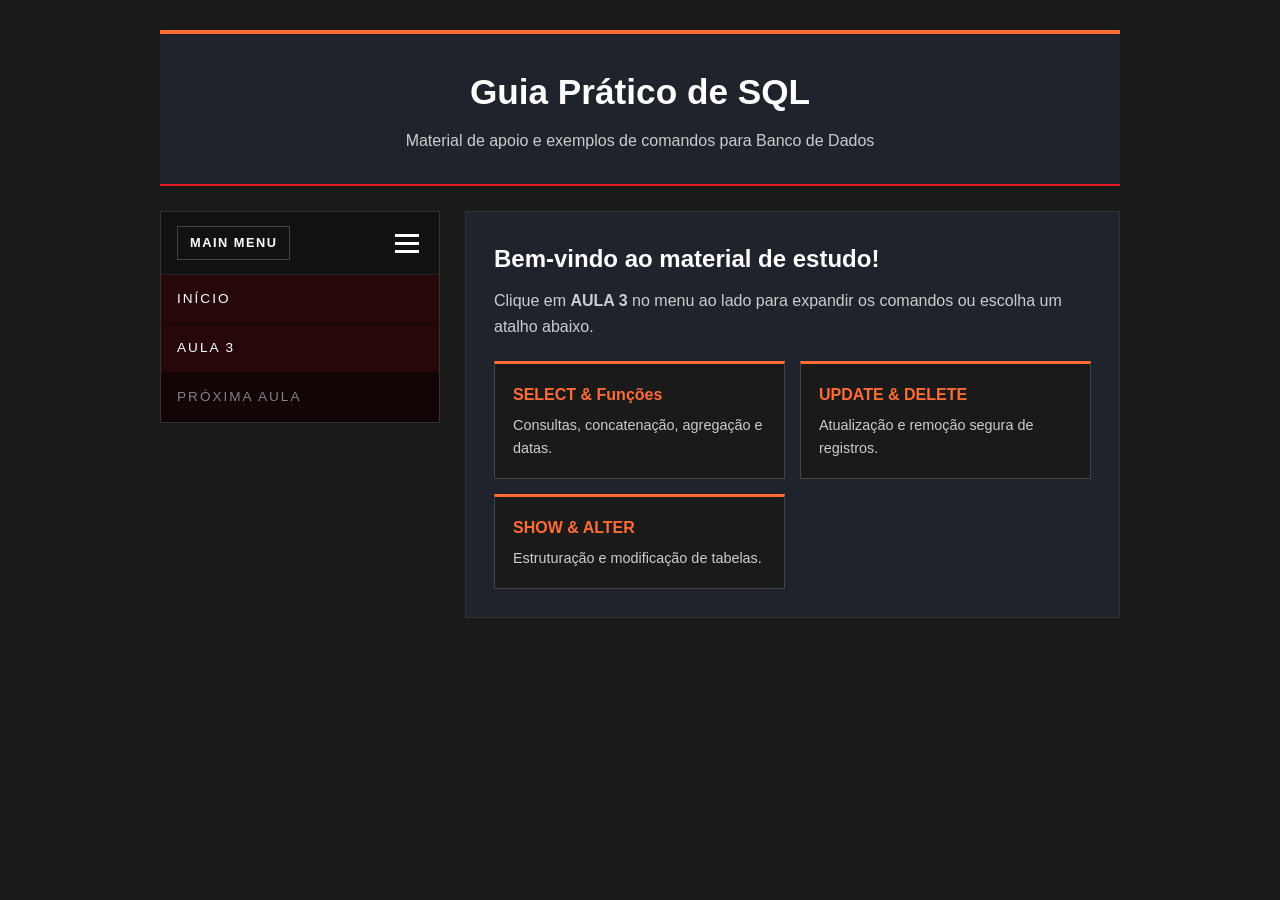
<file: index.html>
<!DOCTYPE html>
<html lang="pt-br">
<head>
    <meta charset="UTF-8">
    <meta name="viewport" content="width=device-width, initial-scale=1.0">
    <title>Portal SQL - Banco de Dados</title>
    <link rel="stylesheet" href="style.css">
    <link rel="manifest" href="manifest.json">
</head>
<body>
    <div id="site">
        <header id="topo">
            <h1>Guia Prático de SQL</h1>
            <p>Material de apoio e exemplos de comandos para Banco de Dados</p>
        </header>

        <main class="conteudo-home">
            <aside id="colunesq">
                <!-- Cabeçalho estilo "MAIN MENU" da imagem -->
                <div class="menu-header">
                    <span class="menu-badge">MAIN MENU</span>
                    <button id="btn-menu-principal" class="btn-hamburguer" aria-label="Abrir ou fechar menu">
                        <span></span>
                        <span></span>
                        <span></span>
                    </button>
                </div>

                <!-- Lista de navegação -->
                <ul id="menuver" class="menu-lista">
                    <li>
                        <a href="index.html" class="menu-item-principal">INÍCIO</a>
                    </li>
                    <li class="item-dropdown">
                        <a href="#" id="btn-aula3" class="menu-item-principal toggle-submenu">
                            <span>AULA 3</span>
                        </a>
                        <ul id="submenu-aula3" class="submenu">
                            <li><a href="select.html#select">→ SELECT</a></li>
                            <li><a href="select.html#delete">→ DELETE</a></li>
                            <li><a href="select.html#update">→ UPDATE</a></li>
                            <li><a href="select.html#show">→ SHOW</a></li>
                            <li><a href="select.html#alter">→ ALTER</a></li>
                        </ul>
                    </li>
                    <li>
                        <a href="#" class="menu-item-principal desabilitado">PRÓXIMA AULA</a>
                    </li>
                </ul>
            </aside>

            <section class="boas-vindas">
                <h2>Bem-vindo ao material de estudo!</h2>
                <p>Clique em <strong>AULA 3</strong> no menu ao lado para expandir os comandos ou escolha um atalho abaixo.</p>
                
                <div class="cards-atalho">
                    <a href="select.html#select" class="card">
                        <h4>SELECT & Funções</h4>
                        <p>Consultas, concatenação, agregação e datas.</p>
                    </a>
                    <a href="select.html#update" class="card">
                        <h4>UPDATE & DELETE</h4>
                        <p>Atualização e remoção segura de registros.</p>
                    </a>
                    <a href="select.html#alter" class="card">
                        <h4>SHOW & ALTER</h4>
                        <p>Estruturação e modificação de tabelas.</p>
                    </a>
                </div>
            </section>
        </main>
    </div>

    <script src="script.js"></script>
</body>
</html>
</file>
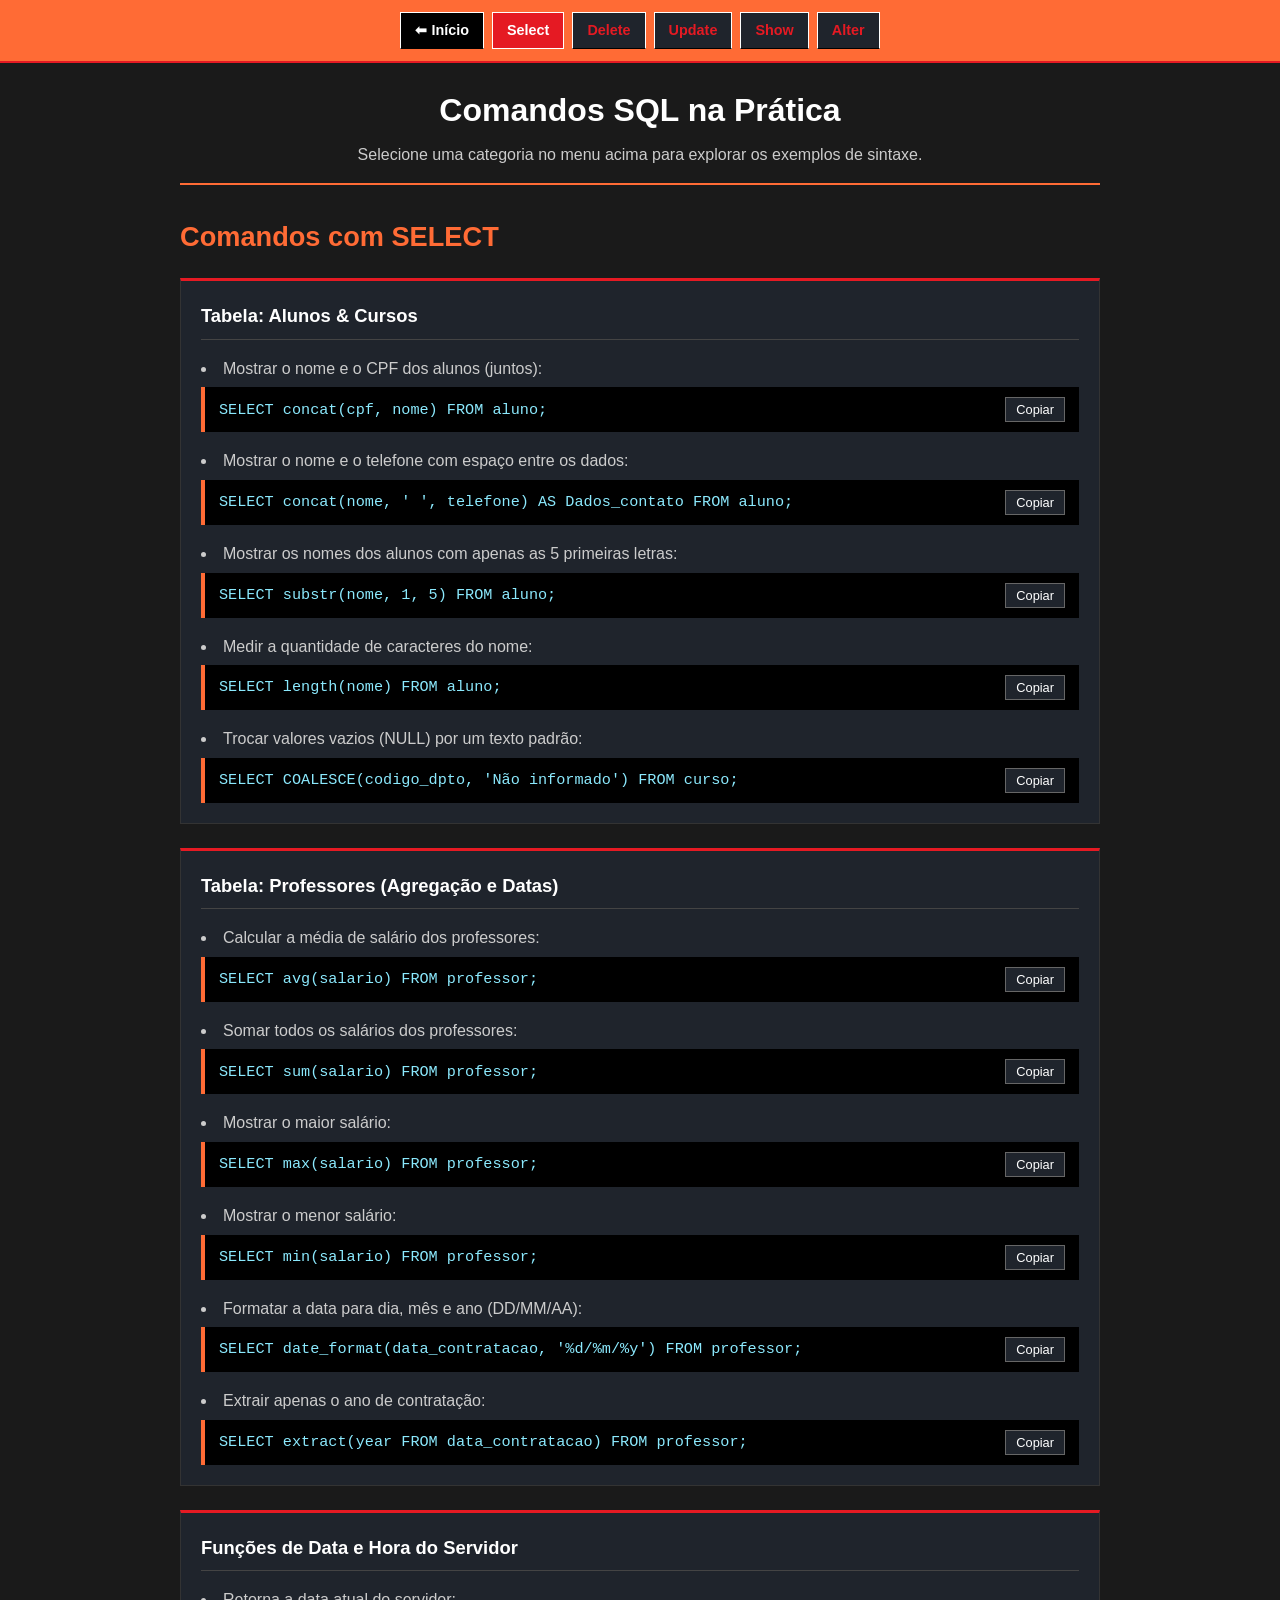
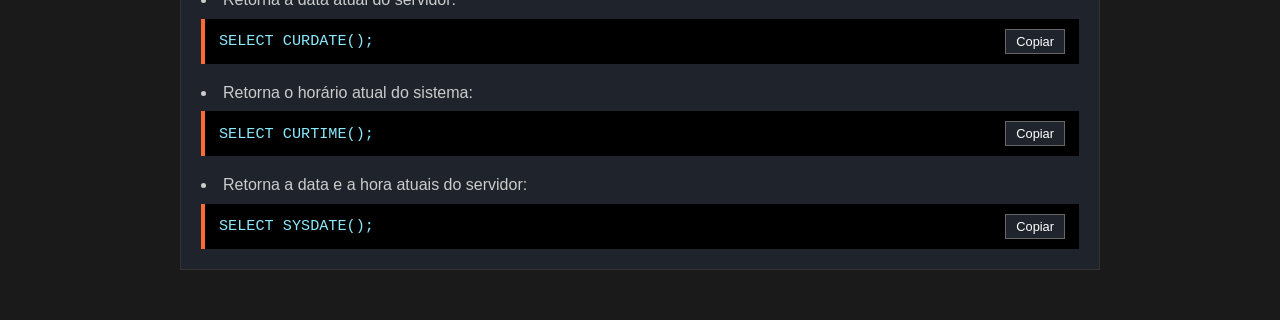
<file: select.html>
<!DOCTYPE html>
<html lang="pt-br">
<head>
    <meta charset="UTF-8">
    <meta name="viewport" content="width=device-width, initial-scale=1.0">
    <title>Comandos SQL - Guia Prático</title>
    <link rel="stylesheet" href="style.css">
</head>
<body>
    <nav id="inicio">
        <ul>
            <li><a href="index.html" class="btn-voltar">⬅ Início</a></li>
            <li><a href="#select" class="menu-link active">Select</a></li>
            <li><a href="#delete" class="menu-link">Delete</a></li>
            <li><a href="#update" class="menu-link">Update</a></li>
            <li><a href="#show" class="menu-link">Show</a></li>
            <li><a href="#alter" class="menu-link">Alter</a></li>
        </ul>
    </nav>

    <main class="container">
        <header class="cabecalho-pagina"> 
            <h1>Comandos SQL na Prática</h1>
            <p>Selecione uma categoria no menu acima para explorar os exemplos de sintaxe.</p>
        </header>

        <!-- SEÇÃO SELECT -->
        <section id="select" class="secao-sql ativa"> 
            <h2>Comandos com SELECT</h2>
            
            <div class="grupo-comandos">
                <h3>Tabela: Alunos & Cursos</h3>
                <ul class="lista-comandos"> 
                    <li>
                        <span class="descricao">Mostrar o nome e o CPF dos alunos (juntos):</span>
                        <div class="bloco-codigo"><code>SELECT concat(cpf, nome) FROM aluno;</code></div>
                    </li>
                    <li>
                        <span class="descricao">Mostrar o nome e o telefone com espaço entre os dados:</span>
                        <div class="bloco-codigo"><code>SELECT concat(nome, ' ', telefone) AS Dados_contato FROM aluno;</code></div>
                    </li>
                    <li>
                        <span class="descricao">Mostrar os nomes dos alunos com apenas as 5 primeiras letras:</span>
                        <div class="bloco-codigo"><code>SELECT substr(nome, 1, 5) FROM aluno;</code></div>
                    </li>
                    <li>
                        <span class="descricao">Medir a quantidade de caracteres do nome:</span>
                        <div class="bloco-codigo"><code>SELECT length(nome) FROM aluno;</code></div>
                    </li>
                    <li>
                        <span class="descricao">Trocar valores vazios (NULL) por um texto padrão:</span>
                        <div class="bloco-codigo"><code>SELECT COALESCE(codigo_dpto, 'Não informado') FROM curso;</code></div>
                    </li>
                </ul>
            </div>
        
            <div class="grupo-comandos">    
                <h3>Tabela: Professores (Agregação e Datas)</h3>
                <ul class="lista-comandos">
                    <li>
                        <span class="descricao">Calcular a média de salário dos professores:</span>
                        <div class="bloco-codigo"><code>SELECT avg(salario) FROM professor;</code></div>
                    </li>
                    <li>
                        <span class="descricao">Somar todos os salários dos professores:</span>
                        <div class="bloco-codigo"><code>SELECT sum(salario) FROM professor;</code></div>
                    </li>
                    <li>
                        <span class="descricao">Mostrar o maior salário:</span>
                        <div class="bloco-codigo"><code>SELECT max(salario) FROM professor;</code></div>
                    </li>
                    <li>
                        <span class="descricao">Mostrar o menor salário:</span>
                        <div class="bloco-codigo"><code>SELECT min(salario) FROM professor;</code></div>
                    </li>
                    <li>
                        <span class="descricao">Formatar a data para dia, mês e ano (DD/MM/AA):</span>
                        <div class="bloco-codigo"><code>SELECT date_format(data_contratacao, '%d/%m/%y') FROM professor;</code></div>
                    </li>
                    <li>
                        <span class="descricao">Extrair apenas o ano de contratação:</span>
                        <div class="bloco-codigo"><code>SELECT extract(year FROM data_contratacao) FROM professor;</code></div>
                    </li>
                </ul>
            </div>

            <div class="grupo-comandos">
                <h3>Funções de Data e Hora do Servidor</h3>
                <ul class="lista-comandos">
                    <li>
                        <span class="descricao">Retorna a data atual do servidor:</span>
                        <div class="bloco-codigo"><code>SELECT CURDATE();</code></div>
                    </li>
                    <li>
                        <span class="descricao">Retorna o horário atual do sistema:</span>
                        <div class="bloco-codigo"><code>SELECT CURTIME();</code></div>
                    </li>
                    <li>
                        <span class="descricao">Retorna a data e a hora atuais do servidor:</span>
                        <div class="bloco-codigo"><code>SELECT SYSDATE();</code></div>
                    </li>
                </ul>
            </div>
        </section>

        <!-- SEÇÃO DELETE -->
        <section id="delete" class="secao-sql">
            <h2>Exemplos de DELETE</h2>
        
            <div class="grupo-comandos"> 
                <h3>Tabela: Produto</h3>
                <ul class="lista-comandos">
                    <li>
                        <span class="descricao">Remover o produto 'Webcam Full HD':</span>
                        <div class="bloco-codigo"><code>DELETE FROM tbproduto WHERE NomeProduto = 'Webcam Full HD';</code></div>
                    </li>
                    <li>
                        <span class="descricao">Excluir um produto pelo código 3:</span>
                        <div class="bloco-codigo"><code>DELETE FROM tbproduto WHERE Codigo = 3;</code></div>
                    </li>
                    <li>
                        <span class="descricao">Excluir todos os produtos com preço acima de R$ 3.000:</span>
                        <div class="bloco-codigo"><code>DELETE FROM tbproduto WHERE Preco > 3000;</code></div>
                    </li>
                </ul>    
            </div>

            <div class="grupo-comandos">    
                <h3>Tabela: Vendas</h3>
                <ul class="lista-comandos">
                    <li>
                        <span class="descricao">Excluir a venda de código 5:</span>
                        <div class="bloco-codigo"><code>DELETE FROM tbvenda WHERE Codigo = 5;</code></div>
                    </li>
                    <li>
                        <span class="descricao">Deletar todas as vendas do Cliente 1:</span>
                        <div class="bloco-codigo"><code>DELETE FROM tbvenda WHERE CodigoCliente = 1;</code></div>
                    </li>
                    <li>
                        <span class="descricao">Remover vendas com valor total abaixo de 200:</span>
                        <div class="bloco-codigo"><code>DELETE FROM tbvenda WHERE ValorTotal &lt; 200;</code></div>
                    </li>
                    <li>
                        <span class="descricao">Remover a venda feita em 10/08/2024:</span>
                        <div class="bloco-codigo"><code>DELETE FROM tbvenda WHERE DataVenda = '2024-08-10';</code></div>
                    </li>
                </ul>    
            </div>
       
            <div class="grupo-comandos">
                <h3>Tabela: Funcionários</h3>
                <ul class="lista-comandos">
                    <li>
                        <span class="descricao">Remover o funcionário 'Ricardo Almeida':</span>
                        <div class="bloco-codigo"><code>DELETE FROM tbfuncionario WHERE NomeFuncionario = 'Ricardo Almeida';</code></div>
                    </li>
                </ul>
            </div>
        </section>
        
        <!-- SEÇÃO UPDATE -->
        <section id="update" class="secao-sql"> 
            <h2>Exemplos de UPDATE</h2>
       
            <div class="grupo-comandos"> 
                <h3>Tabela: Produtos</h3>
                <ol class="lista-comandos">
                    <li>
                        <span class="descricao">Aumentar o preço do Notebook em 10%:</span>
                        <div class="bloco-codigo"><code>UPDATE tbproduto SET preco = preco * 1.10 WHERE NomeProduto = 'Notebook';</code></div>
                    </li>
                    <li>
                        <span class="descricao">Atualizar a quantidade em estoque do Mouse Gamer para 60:</span>
                        <div class="bloco-codigo"><code>UPDATE tbproduto SET Quantidade = 60 WHERE NomeProduto = 'Mouse Gamer';</code></div>
                    </li>
                    <li>
                        <span class="descricao">Alterar o nome do produto 'SSD 1TB' para 'SSD NVMe 1TB':</span>
                        <div class="bloco-codigo"><code>UPDATE tbproduto SET NomeProduto = 'SSD NVMe 1TB' WHERE NomeProduto = 'SSD 1TB';</code></div>
                    </li>
                    <li>
                        <span class="descricao">Dobrar a quantidade de impressoras em estoque:</span>
                        <div class="bloco-codigo"><code>UPDATE tbproduto SET Quantidade = Quantidade * 2 WHERE NomeProduto = 'Impressora';</code></div>
                    </li>
                </ol>               
            </div>
        
            <div class="grupo-comandos">   
                <h3>Tabela: Funcionários</h3>
                <ol class="lista-comandos">
                    <li>
                        <span class="descricao">Promover Maria Oliveira para o cargo de Supervisora:</span>
                        <div class="bloco-codigo"><code>UPDATE tbfuncionario SET Cargo = 'Supervisora' WHERE NomeFuncionario = 'Maria Oliveira';</code></div>
                    </li>
                    <li>
                        <span class="descricao">Atualizar o salário de Felipe Costa para R$ 9.000,00:</span>
                        <div class="bloco-codigo"><code>UPDATE tbfuncionario SET Salario = 9000.00 WHERE NomeFuncionario = 'Felipe Costa';</code></div>
                    </li>
                </ol>
            </div>
        
            <div class="grupo-comandos">
                <h3>Tabela: Vendas</h3>
                <ol class="lista-comandos">
                    <li>
                        <span class="descricao">Aumentar em 10% o valor de todas as vendas anteriores a 01/03/2024:</span>
                        <div class="bloco-codigo"><code>UPDATE tbvenda SET ValorTotal = ValorTotal * 1.10 WHERE DataVenda &lt; '2024-03-01';</code></div>
                    </li>
                </ol>
            </div>
        </section>

        <!-- SEÇÃO SHOW -->
        <section id="show" class="secao-sql">
            <h2>Exemplos de SHOW e DESC</h2>
            <div class="grupo-comandos">
                <ul class="lista-comandos">
                    <li>
                        <span class="descricao">Mostrar todos os Bancos de Dados disponíveis:</span>
                        <div class="bloco-codigo"><code>SHOW DATABASES;</code></div>
                    </li>
                    <li>
                        <span class="descricao">Mostrar todas as tabelas do Banco de Dados selecionado:</span>
                        <div class="bloco-codigo"><code>SHOW TABLES;</code></div>
                    </li>
                    <li>
                        <span class="descricao">Exibir a estrutura/descrição das colunas da tabela aluno:</span>
                        <div class="bloco-codigo"><code>DESC aluno; -- ou SHOW COLUMNS FROM aluno;</code></div>
                    </li>
                </ul>
            </div>
        </section>

        <!-- SEÇÃO ALTER -->
        <section id="alter" class="secao-sql">
            <h2>Exemplos de ALTER TABLE</h2>
            <div class="grupo-comandos">
                <ul class="lista-comandos">
                    <li>
                        <span class="descricao">Inserir uma nova coluna (email) na tabela aluno:</span>
                        <div class="bloco-codigo"><code>ALTER TABLE aluno ADD email VARCHAR(255);</code></div>
                    </li>
                    <li>
                        <span class="descricao">Excluir a coluna telefone da tabela professor:</span>
                        <div class="bloco-codigo"><code>ALTER TABLE professor DROP COLUMN telefone;</code></div>
                    </li>
                    <li>
                        <span class="descricao">Renomear a tabela departamento para dpto:</span>
                        <div class="bloco-codigo"><code>ALTER TABLE departamento RENAME TO dpto;</code></div>
                    </li>
                    <li>
                        <span class="descricao">Alterar o nome da coluna endereco para endereco_residencial:</span>
                        <div class="bloco-codigo"><code>ALTER TABLE aluno CHANGE endereco endereco_residencial VARCHAR(255);</code></div>
                    </li>
                    <li>
                        <span class="descricao">Definir a coluna nome como obrigatória (NOT NULL):</span>
                        <div class="bloco-codigo"><code>ALTER TABLE professor MODIFY nome VARCHAR(255) NOT NULL;</code></div>
                    </li>
                    <li>
                        <span class="descricao">Adicionar uma chave primária em uma tabela existente:</span>
                        <div class="bloco-codigo"><code>ALTER TABLE disciplina ADD PRIMARY KEY(codigo);</code></div>
                    </li>
                    <li>
                        <span class="descricao">Remover a chave primária da tabela:</span>
                        <div class="bloco-codigo"><code>ALTER TABLE disciplina DROP PRIMARY KEY;</code></div>
                    </li>
                    <li>
                        <span class="descricao">Modificar a posição da coluna telefone para aparecer logo após o nome:</span>
                        <div class="bloco-codigo"><code>ALTER TABLE aluno MODIFY telefone VARCHAR(25) AFTER nome;</code></div>
                    </li>
                    <li>
                        <span class="descricao">Adicionar auto-incremento na chave matrícula:</span>
                        <div class="bloco-codigo"><code>ALTER TABLE professor MODIFY matricula INT AUTO_INCREMENT;</code></div>
                    </li>
                </ul>
            </div>
        </section>
    </main>

    <script src="script.js"></script>
</body>
</html>
</file>
<file: style.css>
* {
    margin: 0;
    padding: 0;
    box-sizing: border-box;
}

body {
    background-color: #1a1a1a;
    color: #cccccc;
    font-family: Arial, sans-serif;
    line-height: 1.6;
}

/* ================= MENU SUPERIOR (select.html) ================= */
nav#inicio {
    position: fixed;
    top: 0;
    left: 0;
    width: 100%;
    background-color: #ff6b35;
    padding: 12px 20px;
    z-index: 1000;
    border-bottom: 2px solid #e51a23;
}

nav#inicio ul {
    display: flex;
    justify-content: center;
    align-items: center;
    flex-wrap: wrap;
    gap: 8px;
    list-style: none;
}

nav#inicio a {
    display: inline-block;
    padding: 6px 14px;
    background-color: #1f242c;
    color: #e51a23;
    text-decoration: none;
    font-weight: bold;
    font-size: 0.9rem;
    border: 1px solid #ffffff;
    border-bottom: 1px solid #000000;
    transition: all 0.2s ease;
}

nav#inicio a:hover,
nav#inicio a.active {
    background-color: #e51a23;
    color: #ffffff;
    border-color: #ffffff;
}

nav#inicio a.btn-voltar {
    background-color: #000000;
    color: #ffffff;
}

/* ================= CONTAINER E SEÇÕES (select.html) ================= */
.container {
    max-width: 960px;
    margin: 85px auto 50px auto;
    padding: 0 20px;
}

.cabecalho-pagina {
    text-align: center;
    margin-bottom: 30px;
    padding-bottom: 15px;
    border-bottom: 2px solid #ff6b35;
}

.cabecalho-pagina h1 {
    font-size: 2rem;
    color: #ffffff;
    margin-bottom: 6px;
}

.secao-sql {
    display: none;
}

.secao-sql.ativa {
    display: block;
}

.secao-sql h2 {
    font-size: 1.7rem;
    color: #ff6b35;
    margin-bottom: 20px;
}

.grupo-comandos {
    background-color: #1f242c;
    border: 1px solid #333333;
    border-top: 3px solid #e51a23;
    padding: 20px;
    margin-bottom: 24px;
}

.grupo-comandos h3 {
    font-size: 1.15rem;
    color: #ffffff;
    margin-bottom: 16px;
    padding-bottom: 8px;
    border-bottom: 1px solid #444444;
}

.lista-comandos {
    list-style-position: inside;
    display: flex;
    flex-direction: column;
    gap: 16px;
}

.bloco-codigo {
    display: flex;
    justify-content: space-between;
    align-items: center;
    background-color: #000000;
    border-left: 4px solid #ff6b35;
    padding: 10px 14px;
    margin-top: 6px;
    overflow-x: auto;
}

.bloco-codigo code {
    font-family: 'Consolas', 'Courier New', monospace;
    font-size: 0.95rem;
    color: #8be9fd;
}

.btn-copiar {
    background-color: #1f242c;
    color: #ffffff;
    border: 1px solid #666666;
    padding: 4px 10px;
    font-size: 0.8rem;
    cursor: pointer;
    margin-left: 12px;
}

.btn-copiar:hover {
    background-color: #ff6b35;
    color: #000000;
    border-color: #ff6b35;
}

/* ================= PÁGINA INICIAL (index.html) ================= */
#site {
    max-width: 1000px;
    margin: 30px auto;
    padding: 0 20px;
}

#topo {
    background-color: #1f242c;
    border-top: 4px solid #ff6b35;
    border-bottom: 2px solid #e51a23;
    padding: 30px 20px;
    text-align: center;
    margin-bottom: 25px;
}

#topo h1 {
    font-size: 2.2rem;
    color: #ffffff;
    margin-bottom: 8px;
}

#topo p {
    color: #cccccc;
}

.conteudo-home {
    display: grid;
    grid-template-columns: 280px 1fr;
    gap: 25px;
    align-items: start;
}

/* ================= MENU ESTILO DA IMAGEM COM CORES DO ARQUIVO ================= */
#colunesq {
    background-color: #0d0d0d;
    border: 1px solid #333333;
    width: 100%;
    overflow: hidden;
}

/* Barra superior "MAIN MENU" + Ícone Hambúrguer */
.menu-header {
    display: flex;
    justify-content: space-between;
    align-items: center;
    background-color: #111111;
    padding: 14px 16px;
    border-bottom: 1px solid #222222;
}

.menu-badge {
    border: 1px solid #444444;
    color: #ffffff;
    font-size: 0.8rem;
    letter-spacing: 1.5px;
    padding: 6px 12px;
    font-weight: bold;
}

.btn-hamburguer {
    background: transparent;
    border: none;
    cursor: pointer;
    display: flex;
    flex-direction: column;
    gap: 5px;
    padding: 4px;
}

.btn-hamburguer span {
    display: block;
    width: 24px;
    height: 3px;
    background-color: #ffffff;
    transition: 0.2s;
}

.btn-hamburguer:hover span {
    background-color: #ff6b35;
}

/* Lista principal do menu */
#menuver {
    list-style: none;
    margin: 0;
    padding: 0;
    background-color: #000000;
}

#menuver.recolhido {
    display: none;
}

/* Itens principais (faixa avermelhada escura igual à imagem, usando #e51a23 com transparência sobre fundo escuro) */
.menu-item-principal {
    display: block;
    background-color: #26080a;
    color: #ffffff;
    text-decoration: none;
    font-size: 0.85rem;
    letter-spacing: 2px;
    padding: 13px 16px;
    border-bottom: 1px solid #140405;
    transition: background-color 0.2s, color 0.2s;
}

.menu-item-principal:hover:not(.desabilitado),
.menu-item-principal.aberto {
    background-color: #3d0c10;
    color: #ff6b35;
}

.menu-item-principal.desabilitado {
    opacity: 0.5;
    cursor: not-allowed;
}

/* Submenu recuado estilo a imagem (faixas cinza-escuras #2b2b2b com seta →) */
.submenu {
    list-style: none;
    display: none;
    background-color: #0d0d0d;
    padding-left: 22px; /* Recuo lateral igual ao da imagem */
}

.submenu.aberto {
    display: block;
}

.submenu li a {
    display: block;
    background-color: #2b2b2b;
    color: #ffffff;
    text-decoration: none;
    font-size: 0.82rem;
    letter-spacing: 1.5px;
    padding: 11px 14px;
    border-bottom: 1px solid #1a1a1a;
    transition: background-color 0.2s, color 0.2s;
}

.submenu li a:hover {
    background-color: #ff6b35;
    color: #000000;
    font-weight: bold;
}

/* ================= ÁREA DE BOAS-VINDAS ================= */
.boas-vindas {
    background-color: #1f242c;
    border: 1px solid #333333;
    padding: 28px;
}

.boas-vindas h2 {
    color: #ffffff;
    margin-bottom: 10px;
}

.boas-vindas > p {
    color: #cccccc;
    margin-bottom: 22px;
}

.cards-atalho {
    display: grid;
    grid-template-columns: repeat(auto-fit, minmax(200px, 1fr));
    gap: 15px;
}

.card {
    background-color: #1a1a1a;
    border: 1px solid #444444;
    border-top: 3px solid #ff6b35;
    padding: 18px;
    text-decoration: none;
    transition: 0.2s;
}

.card:hover {
    border-color: #e51a23;
    transform: translateY(-2px);
}

.card h4 {
    color: #ff6b35;
    margin-bottom: 6px;
}

.card p {
    color: #cccccc;
    font-size: 0.9rem;
}

@media (max-width: 768px) {
    .conteudo-home {
        grid-template-columns: 1fr;
    }
    .container {
        margin-top: 120px;
    }
}
</file>
